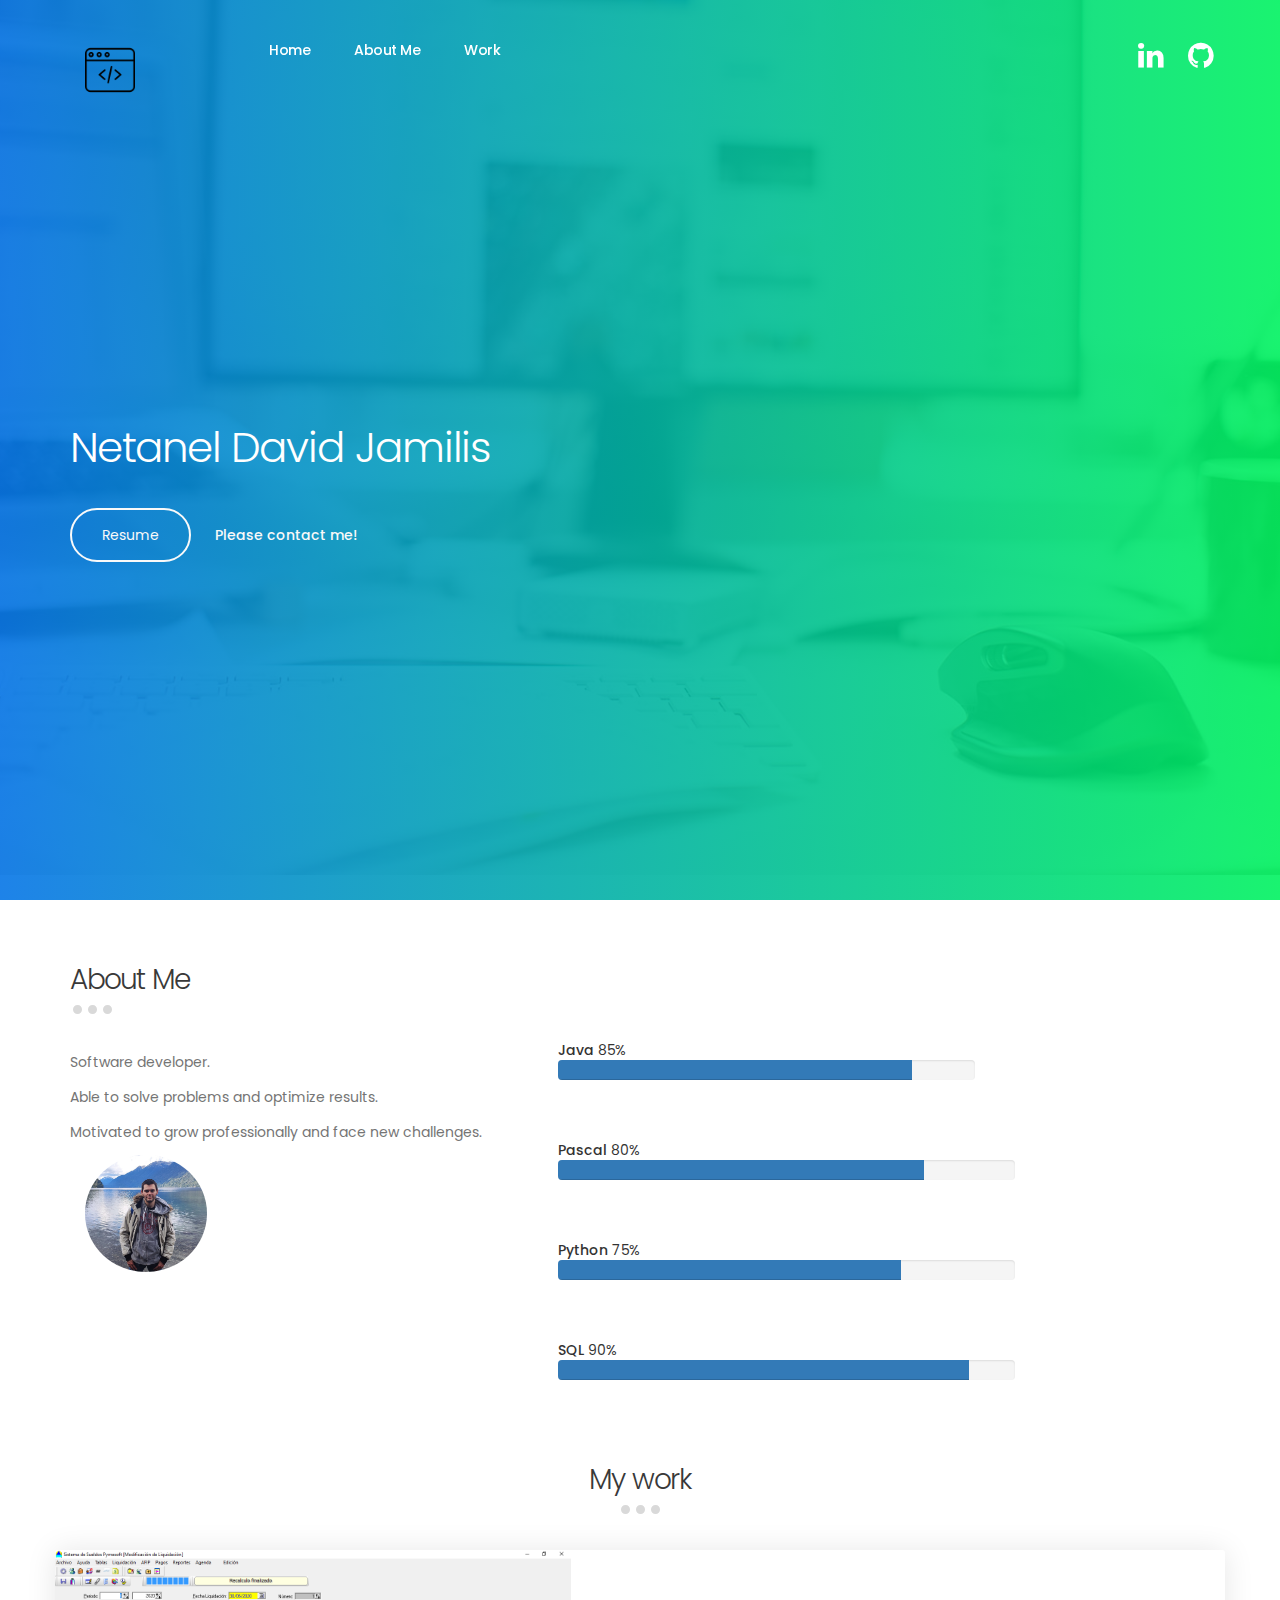
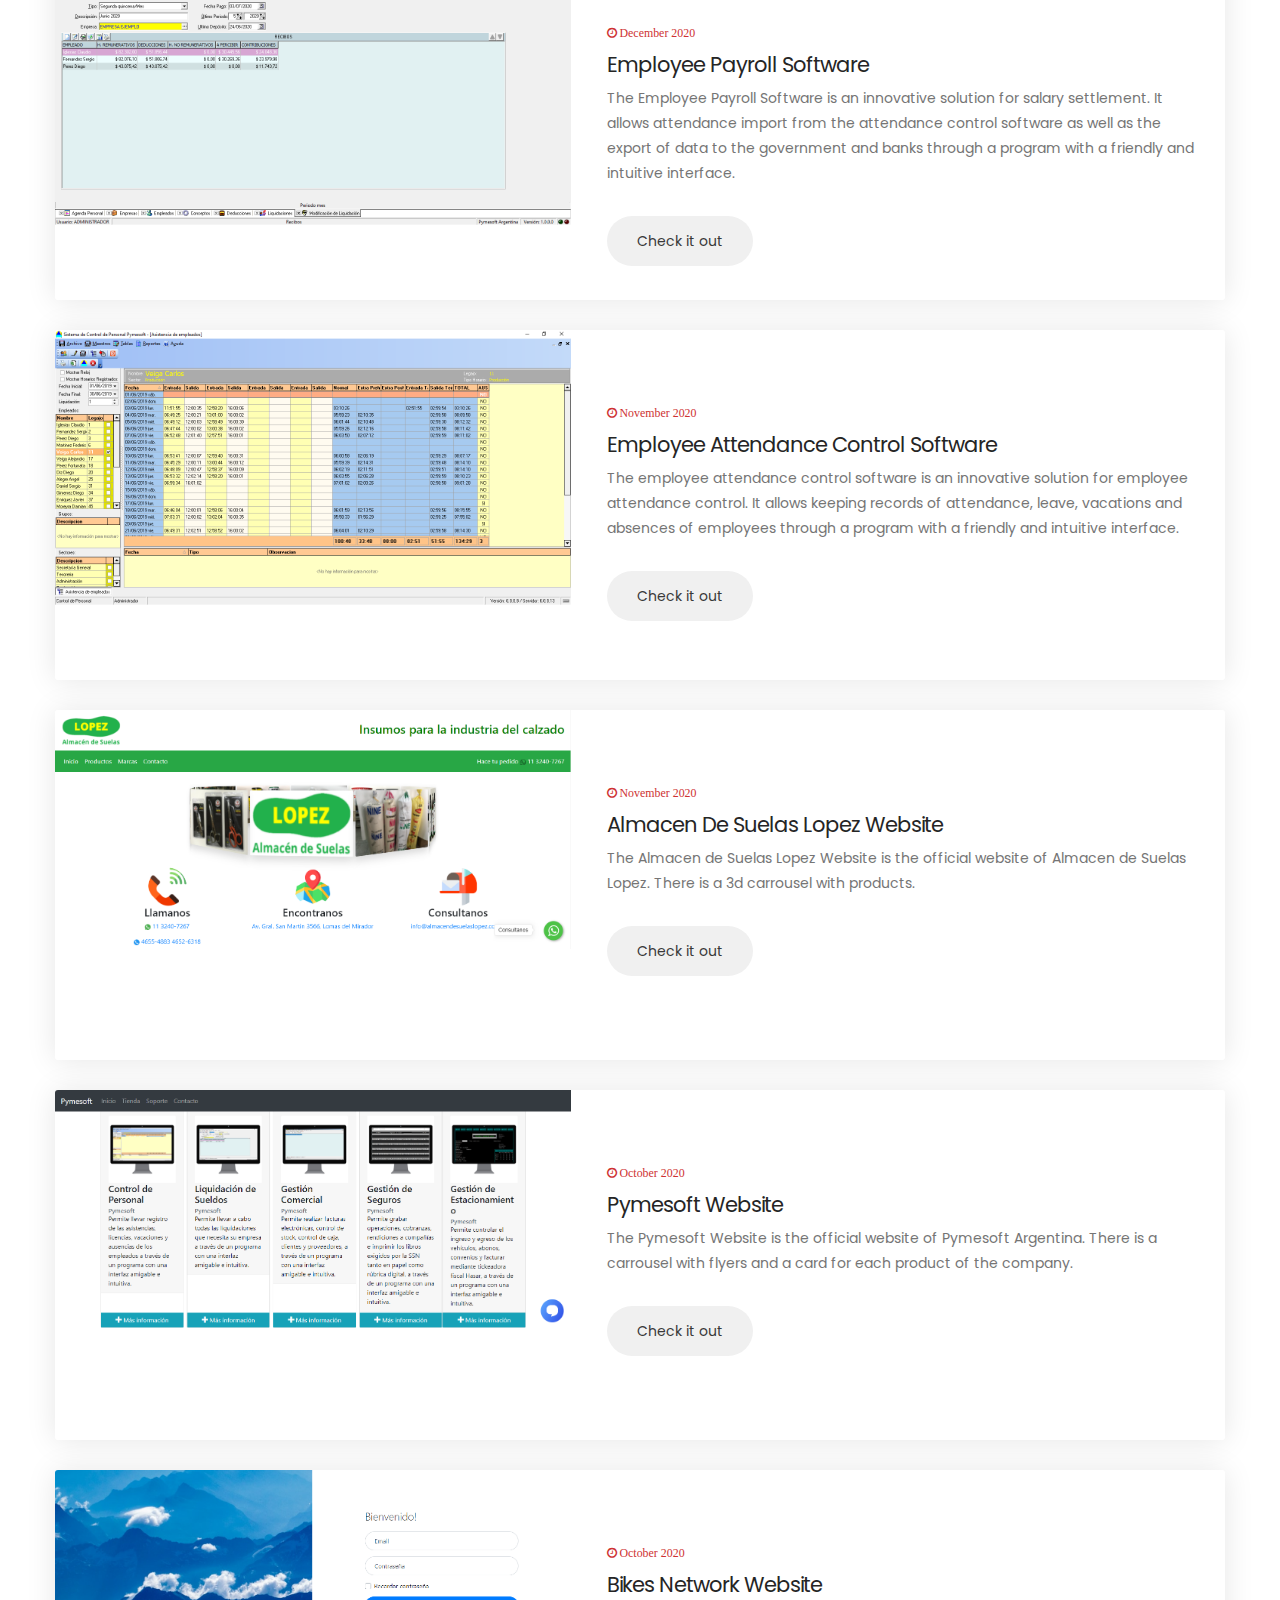
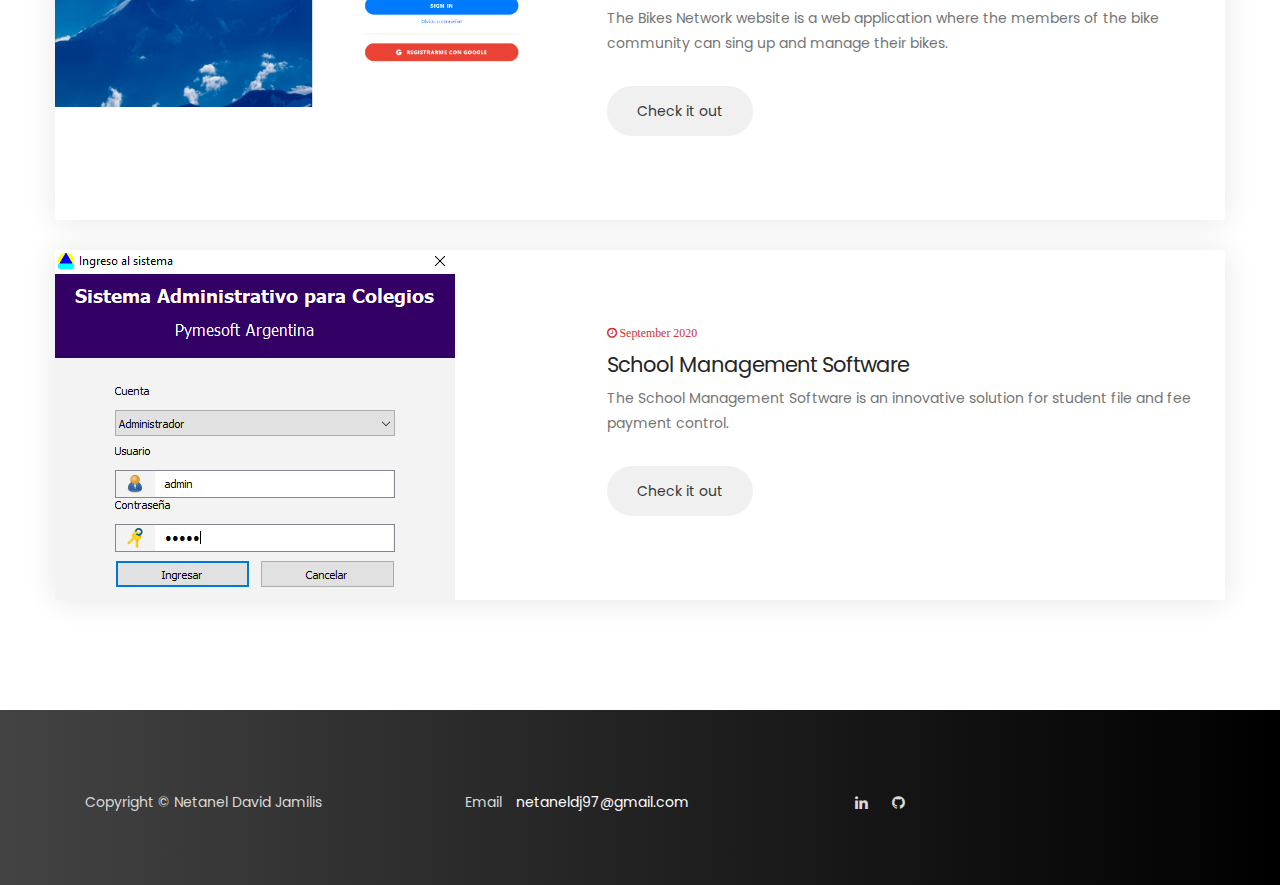
<file: index.html>
<!DOCTYPE html>
<html lang="es">
<head>
    <meta charset="UTF-8">
    <meta http-equiv="X-UA-Compatible" content="IE-Edge">
    <meta name="description" content="Netanel Jamilis Software developer Portfolio. Programming languages: C, C++, Pascal, Python, Java, Javascript, and so.">
    <meta name="keywords" content="software engineer, software developer, python, java, sql, react, data science, help desk, technical support">   
    <meta name="author" content="Netanel Jamilis">    
    <meta name="viewport" content="width=device-width, initial-scale=1.0, maximum-scale=1">
    <title>Netanel David Jamilis Portfolio</title>

    <!--Meta tags-->
    <meta property="og:title" content="Netanel David Jamilis Portfolio" />
    <meta property="og:type" content="image/png" />
    <meta property="og:url" content="https://netaneldj.github.io" />
    <meta property="og:image" content="https://netaneldj.github.io/images/logo.png"/>		    

    <!-- Link´s CSS -->
    <link rel="stylesheet" href="css/bootstrap.min.css">
    <link rel="stylesheet" href="css/magnific-popup.css">  
    <link rel="stylesheet" href="css/font-awesome.min.css"> 
    <link rel="stylesheet" href="css/bootstrap.min.css">  
    <link rel="stylesheet" href="css/estilos-style.css"> 

    <link rel="shortcut icon" type="image/png" href="/images/logo.png">		
    
    <!-- Global site tag (gtag.js) - Google Analytics -->
    <script async src="https://www.googletagmanager.com/gtag/js?id=UA-171243495-1"></script>
    <script>
    window.dataLayer = window.dataLayer || [];
    function gtag(){dataLayer.push(arguments);}
    gtag('js', new Date());

    gtag('config', 'UA-171243495-1');
    </script>
</head>
<body>
    <!-- encabezado -->
     <!-- Pre- Loader -->   
       <section class="preloader">
        <div class="spinner">
             <span class="spinner-rotate"></span>
        </div>
     </section>


   <!-- menu -->
   <section class="navbar custom-navbar navbar-fixed-top" role="navigation">
        <div class="container">

             <div class="navbar-header">
                  <button class="navbar-toggle" data-toggle="collapse" data-target=".navbar-collapse">
                       <span class="icon icon-bar"></span>
                       <span class="icon icon-bar"></span>
                       <span class="icon icon-bar"></span>
                  </button>

                  <!-- logo -->
                  <h2>  <a href="#home" class="navbar-brand"></a><img src="images/logo.png" style="max-height: 50px;" alt="Logo"></a></h2>
             </div>

             <!-- menu links -->
             <div class="collapse navbar-collapse">
                  <ul class="nav navbar-nav navbar-nav-first">
                       <li><a href="#home" class="smoothScroll">Home</a></li>
                       <li><a href="#about" class="smoothScroll">About Me</a></li>
                       <li><a href="#work" class="smoothScroll">Work</a></li>
                  </ul>

                  <ul class="nav navbar-nav navbar-right">
                       <li><a href="https://www.linkedin.com/in/netaneldj/" target="_blank"><i class="fa fa-linkedin" style="font-size:30px"></i></a></li>
                       <li><a href="https://github.com/netaneldj" target="_blank"><i class="fa fa-github" style="font-size:30px"></i></a></li>
                  </ul>
             </div>

        </div>
   </section>
    <!-- Home -->
   <section id="home" data-stellar-background-ratio="0.5">
    <div class="overlay"></div>
    <div class="container">
        <div class="row">
            <div class="col-md-6 col-sm-12">
                <div class="home-info">
                    <h1>Netanel David Jamilis</h1>
                    <a href="files/CV/NETANEL_DAVID_JAMILIS_CV_EN.pdf" target="_blank" class="btn section-btn smoothScroll">Resume</a>
                        <span>Please contact me!</span>
                </div>
            </div>
        </div>
    </div>

   </section>

    <!-- actividades -->

    <section id="about" data-stellar-background-ratio="0.5">
          <div class="container">
              <div class="row">
                  <div class="col-md-5 col-sm-6">
                    <div class="section-title">
                        <h2>About Me</h2>
                        <span class="line-bar">...</span>
                    </div>
                    <p>Software developer.</p>
					<p>Able to solve problems and optimize results.</p>
					<p>Motivated to grow professionally and face new challenges.</p>
                    <div class="col-md-4 col-sm-12">
                        <div class="about-image">
                            <img src="images/netanel.jpg" class="img-responsive" id="my-picture" alt="Netanel David Jamilis" title="Netanel David Jamilis">
                        </div>
                    </div>                        
                    </div>

                    <div class="col-md-5 col-sm-6">
                            <div class="about-info">
                                <strong>Java</strong>
                                <span>85%</span>
                                <div class="progress">
                                    <div class="progress-bar progress-bar-primary" role="progressbar"
                                     aria-valuenow="85" aria-valuemin="0" aria-valuemax="100" style="width: 85%;">
                                    </div>
                                </div>
                            </div>      
                            <div class="about-info">
                                <strong>Pascal</strong>
                                <span>80%</span>
                                <div class="progress">
                                    <div class="progress-bar progress-bar-primary" role="progressbar"
                                     aria-valuenow="80" aria-valuemin="0" aria-valuemax="100" style="width: 80%;">
                                    </div>
                                </div>
                            </div>      
                            <div class="about-info">
                                <strong>Python</strong>
                                <span>75%</span>
                                <div class="progress">
                                    <div class="progress-bar progress-bar-primary" role="progressbar"
                                     aria-valuenow="75" aria-valuemin="0" aria-valuemax="100" style="width: 75%;">
                                    </div>
                                </div>
                            </div>                                                                                                                              
                            <div class="about-info">
                                <strong>SQL</strong>
                                <span>90%</span>
                                <div class="progress">
                                    <div class="progress-bar progress-bar-primary" role="progressbar"
                                     aria-valuenow="90" aria-valuemin="0" aria-valuemax="100" style="width: 90%;">
                                    </div>
                                </div>
                            </div>                            
                    </div>
            </div>
            </div>  

    </section>

    <!-- work -->
    <section id="work" data-stellar-background-ratio="0.5">
        <div class="container">
            <div class="row">
                
                <div class="column">
                    <div class="section-title">
                        <h2>My work</h2>
                        <span class="line-bar">...</span>
                    </div>
                </div>

                <div class="media blog-thumb">
                    <div class="media-object media-left">
                        <a href="https://github.com/netaneldj/EmployeePayroll" target="_blank"><img src="images/payroll.png" class="img-responsive" alt="Employee Payroll" title="Employee Payroll"></a>                    
                    </div>
                    <div class="media-body blog-info">
                        <small><i class="fa fa-clock-o"> December 2020</i></small>
                        <h3><a href="https://github.com/netaneldj/EmployeePayroll" target="_blank">Employee Payroll Software</a></h3>
                        <p>
                            The Employee Payroll Software is an innovative solution for salary settlement. 
                            It allows attendance import from the attendance control software as well as 
                            the export of data to the government and banks through a program with a 
                            friendly and intuitive interface.
                        </p>
                        <a href="https://github.com/netaneldj/EmployeePayroll" target="_blank" class="btn section-btn">Check it out</a>
                    </div>
                </div>                

                <div class="media blog-thumb">
                    <div class="media-object media-left">
                        <a href="https://github.com/netaneldj/Employee-AttendanceControl" target="_blank"><img src="images/attendance.png" class="img-responsive" alt="Employee Attendance Control" title="Employee Attendance Control"></a>
                    </div>
                    <div class="media-body blog-info">
                        <small><i class="fa fa-clock-o"> November 2020</i></small>
                        <h3><a href="https://github.com/netaneldj/EmployeeAttendanceControl" target="_blank">Employee Attendance Control Software</a></h3>
                        <p>
                            The employee attendance control software is an innovative solution for employee attendance control. 
                            It allows keeping records of attendance, leave, vacations and absences of employees through a 
                            program with a friendly and intuitive interface.
                        </p>
                        <a href="https://github.com/netaneldj/EmployeeAttendanceControl" target="_blank" class="btn section-btn">Check it out</a>
                    </div>
                </div>

                <div class="media blog-thumb">
                    <div class="media-object media-left">
                        <a href="https://github.com/netaneldj/almacen-de-suelas-lopez" target="_blank"><img src="images/lopez.png" class="img-responsive" alt="Almacen de Suelas Lopez Website" title="Almacen de Suelas Lopez Website"></a>
                    </div>
                    <div class="media-body blog-info">
                        <small><i class="fa fa-clock-o"> November 2020</i></small>
                        <h3><a href="https://github.com/netaneldj/almacen-de-suelas-lopez" target="_blank">Almacen de Suelas Lopez Website</a></h3>
                        <p>
                            The Almacen de Suelas Lopez Website is the official website of Almacen de Suelas Lopez. 
                            There is a 3d carrousel with products.
                        </p>
                        <a href="https://github.com/netaneldj/almacen-de-suelas-lopez" target="_blank" class="btn section-btn">Check it out</a>
                    </div>
                </div>                
                
                <div class="media blog-thumb">
                    <div class="media-object media-left">
                        <a href="https://github.com/netaneldj/PymesoftWebsite" target="_blank"><img src="images/pymesoft.png" class="img-responsive" alt="Pymesoft Website" title="Pymesoft Website"></a>
                    </div>
                    <div class="media-body blog-info">
                        <small><i class="fa fa-clock-o"> October 2020</i></small>
                        <h3><a href="https://github.com/netaneldj/PymesoftWebsite" target="_blank">Pymesoft Website</a></h3>
                        <p>
                            The Pymesoft Website is the official website of Pymesoft Argentina. 
                            There is a carrousel with flyers and a card for each product of the company.
                        </p>
                        <a href="https://github.com/netaneldj/PymesoftWebsite" target="_blank" class="btn section-btn">Check it out</a>
                    </div>
                </div>

                <div class="media blog-thumb">
                    <div class="media-object media-left">
                        <a href="https://github.com/netaneldj/red-bicicletas" target="_blank"><img src="images/bikes.png" class="img-responsive" alt="Bikes Network Website" title="Bikes Network Website"></a>
                    </div>
                    <div class="media-body blog-info">
                        <small><i class="fa fa-clock-o"> October 2020</i></small>
                        <h3><a href="https://github.com/netaneldj/red-bicicletas" target="_blank">Bikes Network Website</a></h3>
                        <p>
                            The Bikes Network website is a web application where the members of the bike community can sing up and manage their bikes.
                        </p>
                        <a href="https://github.com/netaneldj/red-bicicletas" target="_blank" class="btn section-btn">Check it out</a>
                    </div>
                </div>

                <div class="media blog-thumb">
                    <div class="media-object media-left">
                        <a href="https://github.com/netaneldj/SchoolManagementSoftware" target="_blank"><img src="images/school.png" class="img-responsive" alt="School Management Software" title="School Management Software"></a>
                    </div>
                    <div class="media-body blog-info">
                        <small><i class="fa fa-clock-o"> September 2020</i></small>
                        <h3><a href="https://github.com/netaneldj/SchoolManagementSoftware" target="_blank">School Management Software</a></h3>
                        <p>
                            The School Management Software is an innovative solution for student file and fee payment control.
                        </p>
                        <a href="https://github.com/netaneldj/SchoolManagementSoftware" target="_blank" class="btn section-btn">Check it out</a>
                    </div>
                </div>                                
                                                
            </div>
        </div>
    </section>

    <!-- pie de página -->       
    <footer data-stellar-background-ratio="0.5">
        <div class="container">
            <div class="row">
                <div class="col-md-12 col-sm-12">
                    <div class="col-sm-4">
                        <div class="copyright-text"> 
                            <p>Copyright &copy; Netanel David Jamilis</p>
                        </div>
                    </div>
                    <div class="col-sm-4">
                        <div class="mail-contact"> 
                            <p>Email <span><a href="mailto: netaneldj97@gmail.com">netaneldj97@gmail.com</a></span></p>
                        </div>
                    </div>    
                    <div class="col-sm-4">
                        <ul class="social-icon">
                            <li><a href="https://www.linkedin.com/in/netaneldj/" target="_blank" class="fa fa-linkedin"></a></li>
                            <li><a href="https://github.com/netaneldj" target="_blank" class="fa fa-github"></a></li>
                        </ul>                    
                    </div>                
                </div>
                
            </div>
        </div>
    </footer>     
    

    <!-- Scripts JS -->
    <script src="js/jquery.js"></script>
    <script src="js/bootstrap.min.js"></script>
    <script src="js/jquery.stellar.min.js"></script>
    <script src="js/smoothscroll.js"></script>
    <script src="js/custom.js"></script>

</body>
</html>
</file>
<file: css/estilos-style.css>
@import url('https://fonts.googleapis.com/css?family=Poppins:400,500,600');

  body {
    background: #ffffff;
    font-family: 'Poppins', sans-serif;
    overflow-x: hidden;
  }


  /*---------------------------------------
     TYPOGRAPHY              
  -----------------------------------------*/

  h1,h2,h3,h4,h5,h6 {
    font-weight: 300;
    line-height: inherit;
    letter-spacing: -1px;
  }

  h1 {
    color: #292929;
    font-size: 3em;
    margin-bottom: 30px;
  }

  h2 {
    color: #393939;
    font-size: 2em;
  }

  h3 {
    color: #505050;
    font-size: 1.5em;
    font-weight: 500;
    margin-bottom: 0;
  }

  h4 {
    color: #696969;
    font-size: 18px;
    line-height: normal;
  }

  p {
    color: #757575;
    font-size: 14px;
    font-weight: normal;
    line-height: 25px;
  }

  strong {
    font-weight: 500;
  }


  /*---------------------------------------
     GENERAL               
  -----------------------------------------*/

  * {
    -webkit-box-sizing: border-box;
    -moz-box-sizing: border-box;
    box-sizing: border-box;
  }

  *:before,
  *:after {
    -webkit-box-sizing: border-box;
    -moz-box-sizing: border-box;
    box-sizing: border-box;
  }

  a {
    color: #252525;
    font-weight: normal;
    -webkit-transition: 0.5s;
    transition: 0.5s;
    text-decoration: none !important;
  }

  a:hover, a:active, a:focus {
    color: #ce3232;
    outline: none;
  }

  .section-title {
    margin-bottom: 60px;
  }

  .section-title h2 {
    margin-top: 0;
    margin-bottom: 10px;
    line-height: 0;
  }

  .section-title .line-bar {
    color: #d9d9d9;
    display: block;
    font-size: 5em;
    line-height: 0;
  }

  .section-btn {
    background: #ce3232;
    border: 0;
    border-radius: 100px;
    color: #ffffff;
    cursor: pointer;
    font-size: inherit;
    font-weight: normal;
    padding: 15px 30px;
    -webkit-transition: 0.5s;
    transition: 0.5s;
  }

  .section-btn:hover,
  .section-btn:focus {
    background: #00F260;  /* fallback for old browsers */
    background: -webkit-linear-gradient(to right, #0575E6, #00F269);  /* Chrome 10-25, Safari 5.1-6 */
    background: linear-gradient(to right, #0575E6, #00F260); /* W3C, IE 10+/ Edge, Firefox 16+, Chrome 26+, Opera 12+, Safari 7+ */
    border-color: transparent;
    color: #393939;
  }

  .overlay {
    background: #00F260;  /* fallback for old browsers */
    background: -webkit-linear-gradient(to right, #0575E6, #00F260 );  /* Chrome 10-25, Safari 5.1-6 */
    background: linear-gradient(to right, #0575E6, #00F260 ); /* W3C, IE 10+/ Edge, Firefox 16+, Chrome 26+, Opera 12+, Safari 7+ */
    opacity: 0.9;
    position: absolute;
    width: 100%;
    height: 100%;
    top: 0;
    right: 0;
    left: 0;
  }

  section {
    padding-top: 80px;
    padding-bottom: 80px;
    text-align: center;
  }


  /*---------------------------------------
       PRE LOADER              
  -----------------------------------------*/

  .preloader {
    position: fixed;
    top: 0;
    left: 0;
    width: 100%;
    height: 100%;
    z-index: 99999;
    display: flex;
    flex-flow: row nowrap;
    justify-content: center;
    align-items: center;
    background: none repeat scroll 0 0 #ffffff;
  }

  .spinner {
    border: 1px solid transparent;
    border-radius: 3px;
    position: relative;
  }

  .spinner:before {
    content: '';
    box-sizing: border-box;
    position: absolute;
    top: 50%;
    left: 50%;
    width: 45px;
    height: 45px;
    margin-top: -10px;
    margin-left: -10px;
    border-radius: 50%;
    border: 1px solid #2faa24;
    border-top-color: #164b9b;
    animation: spinner .9s linear infinite;
  }

  /*@-webkit-@keyframes spinner {
    to {transform: rotate(360deg);}
  }*/

  @keyframes spinner {
    to {transform: rotate(360deg);}
  }


  /*---------------------------------------
      MENU              
  -----------------------------------------*/

  .custom-navbar {
    border: none;
    margin-bottom: 0;
    padding: 25px 0;
  }

  .custom-navbar .navbar-brand {
    color: #ffffff;
    font-size: 25px;
    font-weight: 500;
    letter-spacing: -1px;
  }

  .top-nav-collapse {
    background: #ffffff;
  }

  .custom-navbar .navbar-nav.navbar-nav-first {
    margin-left: 8em;
  }

  .custom-navbar .navbar-nav.navbar-right li a {
    padding-right: 12px;
    padding-left: 12px;
  }

  .custom-navbar .section-btn {
    padding: 15px;
    margin-left: 2em;
  }

  .custom-navbar .section-btn:hover {
    background: #000000;  /* fallback for old browsers */
    background: -webkit-linear-gradient(to right, #434343, #000000);  /* Chrome 10-25, Safari 5.1-6 */
    background: linear-gradient(to right, #434343, #000000); /* W3C, IE 10+/ Edge, Firefox 16+, Chrome 26+, Opera 12+, Safari 7+ */
  }

  .custom-navbar .section-btn a {
    padding: 0;
  }

  .custom-navbar .nav .section-btn a:hover {
    color: #ffffff;
  }

  .custom-navbar .nav li a {
    font-size: 14px;
    font-weight: 500;
    color: #ffffff;
    letter-spacing: -0.5px;
    padding-right: 22px;
    padding-left: 22px;
  }

  .custom-navbar .nav li a:hover {
    background: transparent;
    color: #ce3232;
  }

  .custom-navbar .navbar-nav > li > a:hover,
  .custom-navbar .navbar-nav > li > a:focus {
    background-color: transparent;
  }

  .custom-navbar .nav li.active > a {
    background-color: transparent;
    color: #ce3232;
  }

  .custom-navbar .navbar-toggle {
    border: none;
    padding-top: 10px;
  }

  .custom-navbar .navbar-toggle {
    background-color: transparent;
  }

  .custom-navbar .navbar-toggle .icon-bar {
    background: #252525;
    border-color: transparent;
  }

  @media(min-width:768px) {
    .custom-navbar {
      border-bottom: 0;
      background: 0 0; 
    }

    .custom-navbar.top-nav-collapse {
      background: #ffffff;
      -webkit-box-shadow: 0 1px 30px rgba(0, 0, 0, 0.1);
      -moz-box-shadow: 0 1px 30px rgba(0, 0, 0, 0.1);
      box-shadow: 0 1px 30px rgba(0, 0, 0, 0.1);
      padding: 12px 0;
    }

    .top-nav-collapse .navbar-brand {
      color: #252525;
    }

    .top-nav-collapse .nav li a {
      color: #575757;
    }

    .top-nav-collapse .nav .section-btn a {
      color: #ffffff;
    }
  }



  /*---------------------------------------
      HOME              
  -----------------------------------------*/

  #home {
    background: url('../images/home-bg.jpg') no-repeat center center;
    background-size: cover;
    vertical-align: middle;
    display: -webkit-box;
    display: -webkit-flex;
    display: -ms-flexbox;
    display: flex;
    -webkit-box-align: center;
    -webkit-align-items: center;
    -ms-flex-align: center;
    align-items: center;
    min-height: 100vh;
    position: relative;
    overflow: hidden;
    padding-top: 10em;
    text-align: left;
  }

  #home h1 {
    color: #ffffff;
  }

  .home-info .section-btn {
    background: transparent;
    border: 2px solid #f9f9f9;
    color: #f9f9f9;
  }

  .home-info .section-btn:hover,
  .home-info .section-btn:focus {
    background: #ce3232;
    border-color: transparent;
    color: #ffffff;
  }

  .home-info span {
    display: inline-block;
    vertical-align: middle;
    color: #f9f9f9;
    font-weight: 500;
    margin-left: 20px; 
  }

  .home-info span small {
    display: block;
  }



  /*---------------------------------------
      ABOUT              
  -----------------------------------------*/

  #about {
    text-align: left;
    padding-bottom: 0;
  }

  #my-picture {
    border-radius: 50%;
  }

  #about .about-info:first-child {
    margin-right: 40px;
  }

  .about-info .section-title {
    margin: 40px 0 40px 0;
  }

  .about-info {
    margin-top: 60px;
  }

  .skill-thumb strong {
    display: inline-block;
    margin-bottom: 10px;
  }

  .skill-thumb .progress {
    background: #ffffff;
    border-radius: 5px;
    box-shadow: none;
    height: 3px;
    margin-bottom: 25px;
  }

  .skill-thumb .progress-bar {
    background: #1f1f1f;
    box-shadow: none;
  }



  /*---------------------------------------
      WORK             
  -----------------------------------------*/

  .work-info img {
    width: 100%;
    border-radius: 100%;
  }

  #work .work-thumb {
    overflow: hidden;
    position: relative;
    cursor: pointer;
    border-radius: 3px;
  }

  .work-thumb .work-info {
    position: absolute;
    top: 0px;
    left: 0px;
    right: 0px;
    bottom: 0px;
    display: flex;
    align-items: center;
    justify-content: center;
    flex-direction: column;
    text-align: center;
  }

  .work-thumb .work-info:after {
    position: absolute;
    top: 0px;
    left: 0px;
    right: 0px;
    bottom: 0px;
    content: "";
    background: #ce3232;
    opacity: 0;
    transition: 0.5s;
  }

  .work-thumb .work-info:hover::after {
    opacity: 0.9;
  }

  .work-thumb .work-info h3,
  .work-thumb .work-info small {
    transform: translateY(100%);
    opacity: 0;
    display: block;
    transition: 0.5s 0.2s;
    color: #ffffff;
    z-index: 2;
    position: relative;
  }

  .work-thumb .work-info small {
    color: #d9d9d9;
    text-transform: uppercase;
    font-size: 12px;
    font-weight: 500;
    letter-spacing: 1px;
    margin-top: 3px;
  }

  .work-thumb:hover .work-info h3,
  .work-thumb:hover .work-info small {
    transform: translateY(0px);
    opacity: 1;
  }



  /*---------------------------------------
      BLOG             
  -----------------------------------------*/

  #blog {
    background: #f0f0f0;
  }

  #blog-header,
  #blog-detail {
    text-align: left;
  }

  #blog-header {
    background: url('../images/blog-header-bg.jpg') no-repeat center center;
    background-size: cover;
    display: -webkit-box;
    display: -webkit-flex;
    display: -ms-flexbox;
    display: flex;
    -webkit-box-align: center;
    -webkit-align-items: center;
    -ms-flex-align: center;
    align-items: center;
    height: 65vh;
    color: #ffffff;
    position: relative;
    padding-top: 12em;
  }

  #blog-header h2 {
    color: #ffffff;
  }

  .blog-thumb {
    background: #ffffff;
    -webkit-box-shadow: 0 1px 30px rgba(0, 0, 0, 0.1);
    -moz-box-shadow: 0 1px 30px rgba(0, 0, 0, 0.1);
    box-shadow: 0 1px 30px rgba(0, 0, 0, 0.1);
    border-radius: 3px;
    text-align: left;
    margin-bottom: 30px;
    height: 350px;
  }

  .media.blog-thumb .media-left {
    width: 45%;
  }

  .blog-thumb small {
    color: #ce3232;
    font-weight: 500;
    display: block;
  }

  .blog-thumb small .fa {
    margin-right: 5px;
  }

  .blog-thumb h4 {
    margin-top: 2px;
    margin-bottom: 0px;
  }

  #blog-detail h2 {
    padding: 25px 0 10px 0;
  }

  .blog-info {
    padding: 75px 25px;
  }

  .blog-info h3 {
    margin: 0;
    padding: 8px 0 6px 0;
    text-transform: capitalize;
  }

  .blog-info .section-btn {
    background: #f0f0f0;
    color: #393939;
    margin-top: 20px;
  }

  .blog-info .section-btn:hover {
    background: #00F260;  /* fallback for old browsers */
    background: -webkit-linear-gradient(to right, #0575E6, #00F260);  /* Chrome 10-25, Safari 5.1-6 */
    background: linear-gradient(to right, #0575E6, #00F260); /* W3C, IE 10+/ Edge, Firefox 16+, Chrome 26+, Opera 12+, Safari 7+ */
    color: #ffffff;
  }

  .blog-thumb ul {
    margin: 32px 12px 22px 0px;
  }

  .blog-thumb ul li {
    list-style: square;
    font-weight: normal;
    padding: 4px 12px 4px 0px;
  }

  .blog-social-share {
    text-align: center;
    padding-top: 22px;
  }

  .blog-social-share .btn {
    border-radius: 100px;
    border: none;
    font-size: 10px;
    letter-spacing: 0.5px;
    text-transform: uppercase;
    margin: 20px 6px;
    padding: 10px 16px;
  }

  .blog-social-share .btn-primary {
    background: #3b5998;
  }

  .blog-social-share .btn-success {
    background: #1da1f2;
  }

  .blog-social-share .btn-danger {
    background: #dd4b39;
  }

  .blog-social-share a .fa {
    padding-right: 4px;
  }

  .blog-ads {
    background: #f9f9f9;
    border-right: 4px solid #2b2b2b;
    padding: 42px;
    text-align: center;
    margin: 26px 0 26px 0;
  }

  .blog-ads h4 {
    font-size: 18px;
  }



  /*---------------------------------------
      CONTACTS             
  -----------------------------------------*/

  #contact {
    background: #00F260;  /* fallback for old browsers */
    background: -webkit-linear-gradient(to right, #0575E6, #00F260);  /* Chrome 10-25, Safari 5.1-6 */
    background: linear-gradient(to right, #0575E6, #00F260); /* W3C, IE 10+/ Edge, Firefox 16+, Chrome 26+, Opera 12+, Safari 7+ */
  }

  #contact .section-title h2 {
    color: #ffffff;
  }

  .google-map {
    border-radius: 100%;
    width: 300px;
    height: 300px;
    overflow: hidden;
    margin: 0 auto;
  }

  .google-map iframe {
    border: 0;
    width: 300px;
    height: 300px;
  }

  #contact .form-control {
    border: 0;
    border-radius: 5px;
    box-shadow: none;
    color: rgba(20,20,20,0.5);
    font-size: 14px;
    font-weight: normal;
    margin-bottom: 15px;
    padding-left: 8px;
  }

  #contact input,
  #contact select {
    height: 55px;
  }

  #contact select {
    color: rgba(20,20,20,0.5);
  }

  #contact input[type='submit'] {
    background: #ce3232;
    border-radius: 100px;
    color: #ffffff;
    font-weight: 500;
  }



  /*---------------------------------------
     FOOTER              
  -----------------------------------------*/

  footer {
    background: #000000;  /* fallback for old browsers */
    background: -webkit-linear-gradient(to right, #434343, #000000);  /* Chrome 10-25, Safari 5.1-6 */
    background: linear-gradient(to right, #434343, #000000); /* W3C, IE 10+/ Edge, Firefox 16+, Chrome 26+, Opera 12+, Safari 7+ */
    position: relative;
    padding-top: 80px;
    padding-bottom: 60px;
  }

  footer h2 {
    color: #ffffff;
  }

  .footer-link {
    margin: 0;
    padding: 0;
  }

  .footer-link li {
    display: block;
    list-style: none;
    margin: 5px 10px 5px 0;
  }

  footer p,
  footer span,
  .footer-link li a {
    color: #d9d9d9;
  }

  .copyright-text p,
  .footer-bottom .mail-contact p {
    font-size: 14px;
  }

  .footer-info p {
    margin-right: 4em;
  }

  .mail-contact,
  .social-icon {
    display: inline-block;
    vertical-align: top;
  }

  .mail-contact {
    margin-right: 40px;
  }

  .mail-contact span {
    font-weight: 500;
    display: inline-block;
    margin-left: 10px;
  }

  .mail-contact span a {
    color: white;
  }


  /*---------------------------------------
     SOCIAL ICON              
  -----------------------------------------*/

  .social-icon {
    position: relative;
    padding: 0;
    margin: 0;
  }

  .social-icon li {
    display: inline-block;
    list-style: none;
  }

  .social-icon li a {
    border-radius: 100px;
    color: #d9d9d9;
    font-size: 15px;
    text-decoration: none;
    position: relative;
    margin: 5px 10px;
  }

  .social-icon li a:hover {
    color: #ce3232;
  }


  /*---------------------------------------
      MODAL FORM             
  -----------------------------------------*/

  @media (min-width: 992px) {
    .modal-dialog {
      width: 420px;
    }
  }

  .modal-open .modal {
    padding-left: 0 !important;
  }

  .modal-dialog .modal-content {
    background: #000000;  /* fallback for old browsers */
    background: -webkit-linear-gradient(to right, #434343, #000000);  /* Chrome 10-25, Safari 5.1-6 */
    background: linear-gradient(to right, #434343, #000000); /* W3C, IE 10+/ Edge, Firefox 16+, Chrome 26+, Opera 12+, Safari 7+ */
    border: none;
    border-radius: 2px;
    text-align: center;
    position: relative;
    padding: 2em;
  }

  .modal-header, .modal-footer {
    border-bottom: 0;
    padding: 0;
  }

  .modal-dialog .modal-body {
    padding: 0;
  }

  .modal-dialog .modal-body a {
    color: #d9d9d9;
  }

  .modal .close {
    color: #999;
    font-size: 40px;
    font-weight: 300;
    text-shadow: none;
    opacity: 1;
    position: absolute;
    top: 15px;
    right: 15px;
    z-index: 100;
    outline: none;
  }

  .modal-dialog .modal-title {
    margin-bottom: 20px;
  }

  .modal-dialog .modal-title h2 {
    color: #ffffff;
  }

  .modal-dialog .nav-tabs {
    display: inline-block;
  }

  .modal-dialog .nav-tabs > li > a {
    border: 0;
    color: #999999;
    margin-right: 0;
  }

  .modal-dialog .nav-tabs > li.active > a, 
  .modal-dialog .nav-tabs > li.active > a:hover, 
  .modal-dialog .nav-tabs > li.active > a:focus,
  .modal-dialog .nav>li>a:focus, 
  .modal-dialog .nav>li>a:hover {
    color: #ffffff;
    background-color: transparent;
    border: none;
    border-bottom: 1px solid #ce3232;
  }

  .modal-dialog .tab-content {
    padding-top: 20px;
  }

  .modal-dialog form .form-control {
    border-radius: 5px;
    border: 1px solid #595959;
    background: transparent;
    box-shadow: none;
    margin: 15px 0 15px 0;
    height: 50px;
  }

  .modal-dialog form .form-control:hover,
  .modal-dialog form .form-control:focus {
    border-color: #ffffff;
  }

  .modal-dialog form input[type="submit"] {
    background: #ce3232;
    border-color: transparent;
    border-radius: 100px;
    color: #ffffff;
    margin-top: 20px;
  }


  /*---------------------------------------
     RESPONSIVE STYLES              
  -----------------------------------------*/

  @media screen and (max-width: 1170px) {

    .custom-navbar .navbar-nav.navbar-nav-first {
      margin-left: inherit;
    }
  }

  @media screen and (max-width: 991px) {

    h3 {
      font-size: 1.2em;
    }

    p {
      font-size: 13px;
    }

    #home {
      text-align: center;
    }

    .home-info {
      margin-bottom: 3em;
    }

    .custom-navbar .nav li a {
      font-size: 13px;
      padding-right: 11px;
      padding-left: 11px;
    }

    .custom-navbar .section-btn {
      margin-left: 1em;
    }

    .blog-thumb {
      height: inherit;
    }

    .blog-info {
      padding: 45px 25px;
    }

    .media.blog-thumb .media-left {
      display: block;
      width: 100%;
      padding-right: 0;
      overflow: hidden;
    }

    .media.blog-thumb .media-left {
      height: 250px;
    }

    .media.blog-thumb .media-left img {
      width: 100%;
      height: auto;      
      /*position: relative;
      bottom: 10em;*/
    }

    #work .work-thumb,
    .footer-thumb {
      margin-top: 20px;
      margin-bottom: 30px;
    }
  }

  @media only screen and (min-width: 640px) and (max-width: 767px) {

    #blog-header {
      height: 100vh;
    }

    .media.blog-thumb .media-left {
      height: 550px;
    }

    .media.blog-thumb .media-left img {
      width: 100%;
      height: auto;            
      /*position: relative;
      bottom: 10em;*/
    }
  }

  @media screen and (max-width: 767px) {

    .custom-navbar {
      background: #ffffff;
      -webkit-box-shadow: 0 1px 30px rgba(0, 0, 0, 0.1);
      -moz-box-shadow: 0 1px 30px rgba(0, 0, 0, 0.1);
      box-shadow: 0 1px 30px rgba(0, 0, 0, 0.1);
      padding: 10px 0;
    }

    .custom-navbar .nav li a {
      line-height: normal;
      padding: 5px;
    }

    .custom-navbar .navbar-brand,
    .top-nav-collapse .navbar-brand {
      color: #252525;
      font-weight: 600;
    }

    .custom-navbar .nav li a,
    .top-nav-collapse .nav li a {
      color: #575757;
    }

    .custom-navbar .navbar-nav.navbar-right li {
      display: inline-block;
    }

    .custom-navbar .section-btn {
      display: block !important;
      width: 50%;
      margin: 10px auto 10px auto;
      padding: 10px;
    }

    .custom-navbar .section-btn a {
      color: #ffffff !important;
    }

    .home-info span {
      margin-top: 20px;
    }

    #about .about-info:first-child {
      margin-right: 0;
    }

    .about-info {
      margin: 40px 0 40px 0;
    }

    .google-map {
      margin-top: 50px;
    }

    footer {
      text-align: center;
    }

    .footer-info p,
    .footer-bottom .mail-contact {
      margin-right: 0;
    }
  }

  @media screen and (max-width: 639px) {

    h1 {
      font-size: 2em;
    }

    .media.blog-thumb .media-left {
      height: 320px;
    }

    .media.blog-thumb .media-left img {
      width: 100%;
      height: auto;            
      /*position: relative;
      bottom: 6em;*/
    }
    
  }
</file>
